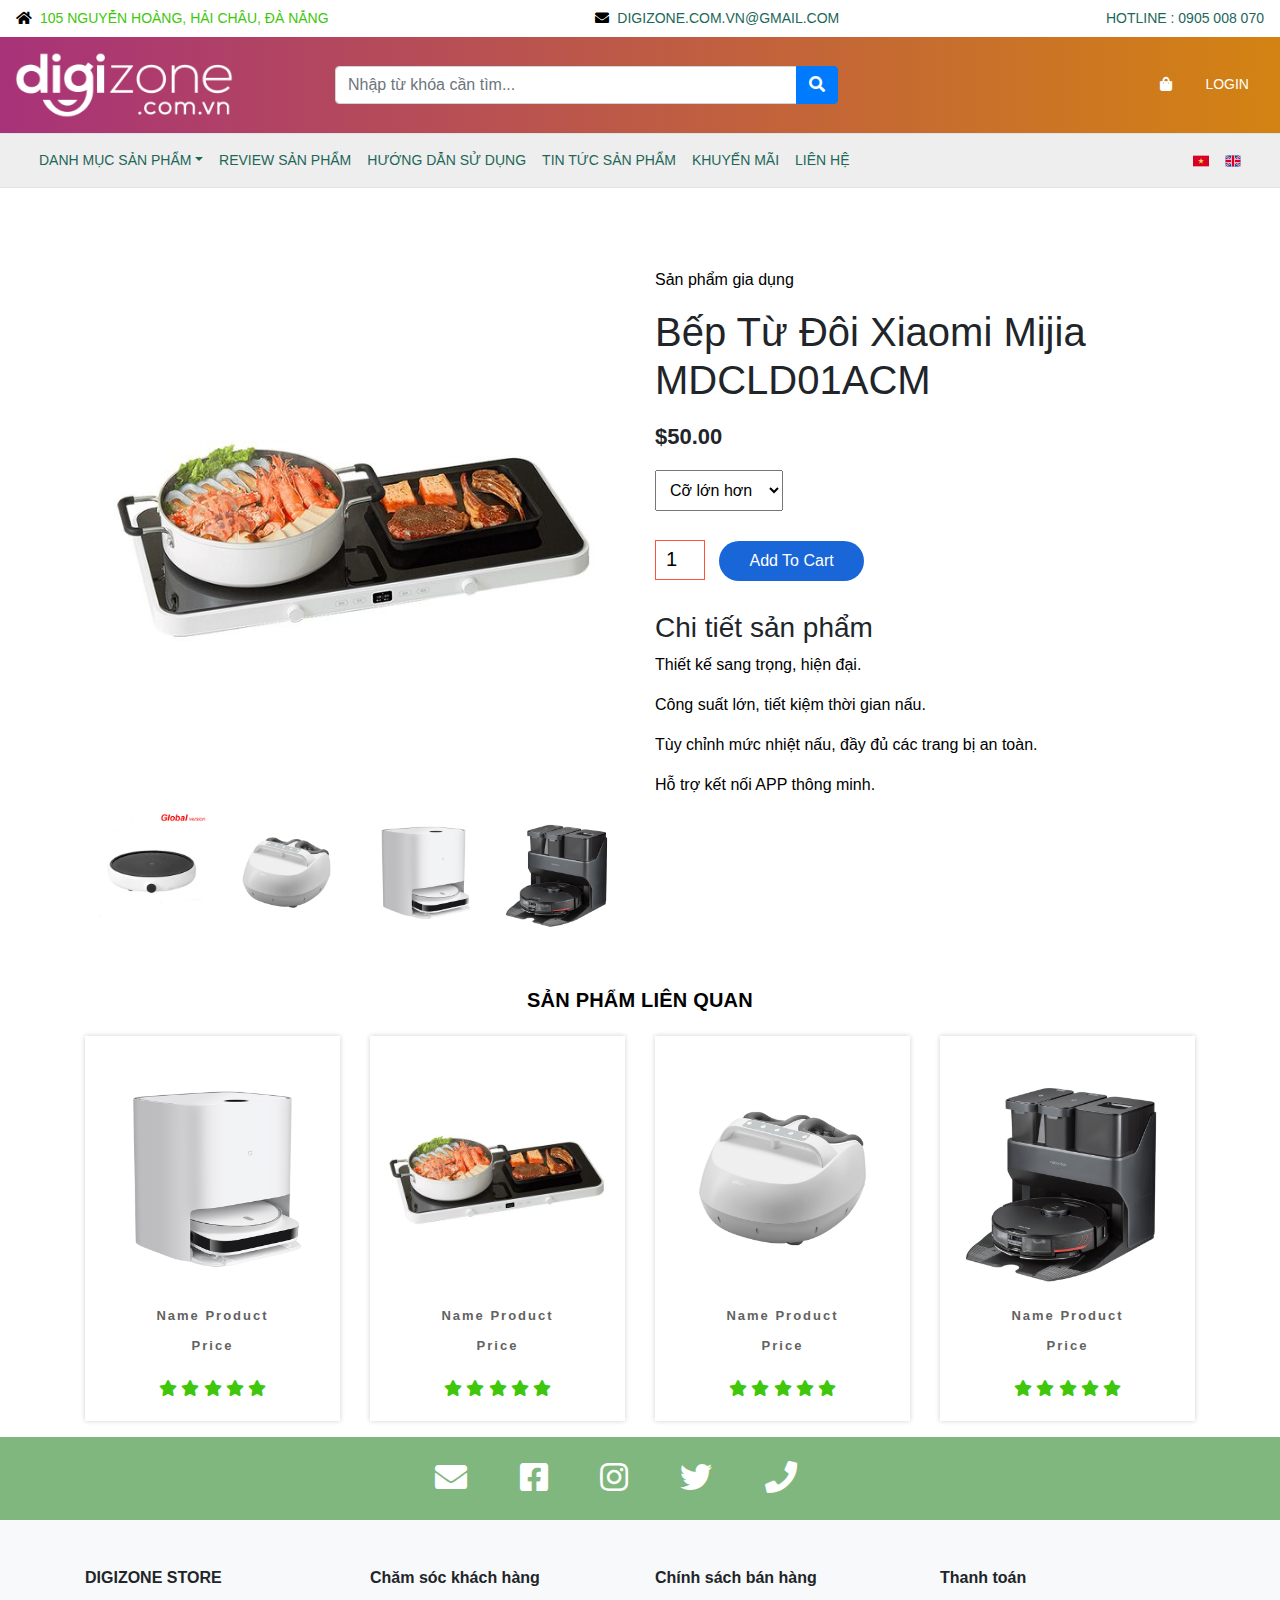
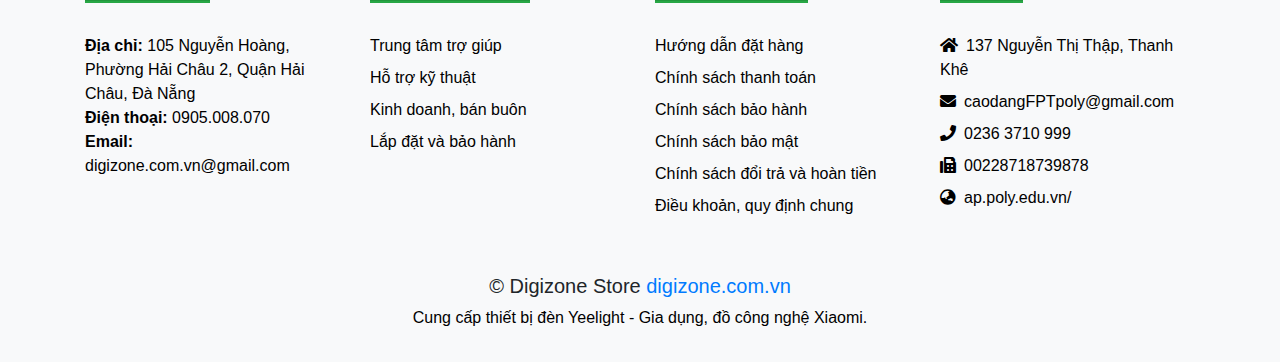
<file: index.html>
<!doctype html>
<html xmlns="http://thymeleaf.org" lang="en">

<head>
    <title>Detail</title>
    <!-- Required meta tags -->
    <meta charset="utf-8">
    <meta name="viewport" content="width=device-width, initial-scale=1, shrink-to-fit=no">

    <!-- Link icon -->
    <link rel="shortcut icon" href="logodigi2.png" type="image/x-icon">
    

    <!-- fontawesome cdn -->
    <link rel="stylesheet" href="https://cdnjs.cloudflare.com/ajax/libs/font-awesome/5.15.4/css/all.min.css" integrity="sha512-1ycn6IcaQQ40/MKBW2W4Rhis/DbILU74C1vSrLJxCq57o941Ym01SwNsOMqvEBFlcgUa6xLiPY/NS5R+E6ztJQ==" crossorigin="anonymous" referrerpolicy="no-referrer"
    />

    <!-- Link css -->
    
    <link rel="stylesheet" href="layout.css">

    <!-- Bootstrap CSS -->
    <link rel="stylesheet" href="https://stackpath.bootstrapcdn.com/bootstrap/4.3.1/css/bootstrap.min.css" integrity="sha384-ggOyR0iXCbMQv3Xipma34MD+dH/1fQ784/j6cY/iJTQUOhcWr7x9JvoRxT2MZw1T" crossorigin="anonymous">
    <style>
        .single-product{
    margin-top: 80px;

}
.single-product .col-6 img{
    padding: 0;
}
.single-product .col-6{
    padding: 20px;
} 
.single-product h4{
    margin: 20px 0;
    font-size: 22px;
    font-weight: bold;
}
.single-product select{
    display: block;
    padding: 10px;
    margin-top: 20px;
}
.single-product input{
    width: 50px;
    height: 40px;
    padding-left: 10px;
    font-size: 20px;
    margin-right: 10px;
    border: 1px solid #ff523b;
}
.small-img-row{
    
    display: flex;
    justify-content: space-between;
}
.small-img-col{
    flex-basis: 24%;
    cursor: pointer;
}
.btn-add{
    display: inline-block;
    background: #1966d8;
    color: #fff;
    padding: 8px 30px;
    margin: 30px 0;
    border-radius: 30px;
    transition: background 0.5s;
}
    </style>
</head>

<body>
    <header class="section-header">
        <!-- Top header -->
        <div class="top-header">
            <ul class="nav justify-content-end">
                <li class="nav-item mr-auto">
                    <a class="nav-link active" href="#"><i class="fas fa-home mr-2"></i>105 Nguyễn Hoàng, Hải Châu, Đà Nẵng</a>
                </li>
                <li class="nav-item mr-auto">
                    <a class="nav-link" href="#"><i class="fas fa-envelope mr-2"></i>digizone.com.vn@gmail.com</a>
                </li>
                <li class="nav-item">
                    <a class="nav-link disabled" href="#">Hotline : 0905 008 070</a>
                </li>
            </ul>
        </div>
        <!-- header -->
        <section class="header-main border-bottom">
            <div class="container-fluid">
                <div class="row align-items-center">
                    <div class="col-lg-3 col-sm-4 col-md-4 col-5">
                        <a href="#" class="brand-wrap">
                            <img class="logo img-fluid w-75" src="logodigi2.png">
                            <!-- <span class="logo">Digizone</span> -->
                        </a>
                    </div>
                    <div class="col-lg-4 col-xl-5 col-sm-8 col-md-4 d-none d-md-block">
                        <form action="#" class="search-wrap">
                            <div class="input-group w-100"> <input type="text" class="form-control search-form" style="width:55%;" placeholder="Nhập từ khóa cần tìm...">
                                <div class="input-group-append"> <button class="btn btn-primary search-button" type="submit"> <i class="fa fa-search"></i> </button> </div>
                            </div>
                        </form>
                    </div>
                    <div class="col-lg-5 col-xl-4 col-sm-8 col-md-4 col-7">
                        <div class="d-flex justify-content-end">
                            <div class="dropdown btn-group"> <a class="nav-link nav-icons" href="#" id="navbarDropdownMenuLink1" data-toggle="dropdown" aria-haspopup="true" aria-expanded="false"><i class="fas fa fa-shopping-bag"></i></a>

                            </div> <span class="vl"></span> <a class="nav-link nav-user-img" href="#" data-toggle="modal" data-target="#login-modal"><span class="login">LOGIN</span></a>
                        </div>
                    </div>
                </div>
            </div>
        </section>

        <!-- nav -->
        <nav class="navbar navbar-expand-md navbar-main border-bottom">
            <div class="container-fluid">
                <form class="d-md-none my-2">
                    <div class="input-group"> <input type="search" name="search" class="form-control" placeholder="Search" required="">
                        <div class="input-group-append"> <button type="submit" class="btn btn-secondary"> <i class="fa fa-search"></i> </button> </div>
                    </div>
                </form> <button class="navbar-toggler collapsed" type="button" data-toggle="collapse" data-target="#dropdown6" aria-expanded="false"> <span class="navbar-toggler-icon"></span> </button>
                <div class="navbar-collapse collapse" id="dropdown6">
                    <ul class="navbar-nav mr-auto">
                        <li class="nav-item dropdown"> <a class="nav-link dropdown-toggle" href="" data-toggle="dropdown" aria-expanded="false">Danh mục sản phẩm</a>
                            <div class="dropdown-menu">
                                <a class="dropdown-item" href="">Thiệt bị gia dụng</a>
                                <a class="dropdown-item" href="">Robot hút bụi</a>
                                <a class="dropdown-item" href="">Quạt + sưởi thông minh</a>
                                <a class="dropdown-item" href="">Máy lọc không khí</a>
                                <a class="dropdown-item" href="">Thiết bị sức khỏe</a>
                                <a class="dropdown-item" href="">Phụ kiện điện thoại</a>
                                <a class="dropdown-item" href="">Thiết bị mạng</a>
                                <a class="dropdown-item" href="">Đèn thông minh</a>
                                <a class="dropdown-item" href="">Thiết bị nhà thông minh</a>
                            </div>
                        </li>
                        <li class="nav-item"> <a class="nav-link" href="">Review sản phẩm</a> </li>
                        <li class="nav-item"> <a class="nav-link" href="">Hướng dẫn sử dụng</a> </li>
                        <li class="nav-item"> <a class="nav-link" href="">Tin tức sản phẩm</a> </li>
                        <li class="nav-item"> <a class="nav-link" href="">Khuyến mãi</a> </li>
                        <li class="nav-item"> <a class="nav-link" href="">Liên hệ</a> </li>

                    </ul>

                    <ul class="navbar-nav ml-auto">
                        <li class="nav-item">
                            <a class="nav-link" href=""><img src="vietnam.png" alt=""></a>
                        </li>
                        <li class="nav-item">
                            <a class="nav-link" href=""><img src="united-kingdom.png" alt=""></a>
                        </li>
                    </ul>
                </div>
            </div>
        </nav>
        <!-- slide -->
        <!-- <div id="carouselExampleControls" class="carousel slide" data-interval="1700" data-ride="carousel">
            <div class="carousel-inner">
                <div class="carousel-item active">
                    <a href=""><img class="d-block w-100" src="https://digizone.com.vn/wp-content/uploads/2022/09/tivia2-1536x520.png" alt="First slide"></a>
                </div>
                <div class="carousel-item">
                    <a href=""><img class="d-block w-100" src="https://digizone.com.vn/wp-content/uploads/2022/09/himoz20-1536x520.png" alt="Second slide"></a>
                </div>
                <div class="carousel-item">
                    <a href=""><img class="d-block w-100" src="https://digizone.com.vn/wp-content/uploads/2022/08/Xa%CC%89-Ha%CC%80ng-He%CC%803-1536x520.png" alt="Third slide"></a>
                </div>
            </div>
            <a class="carousel-control-prev" href="#carouselExampleControls" role="button" data-slide="prev">
                <span class="carousel-control-prev-icon" aria-hidden="true"></span>
                <span class="sr-only">Previous</span>
            </a>
            <a class="carousel-control-next" href="#carouselExampleControls" role="button" data-slide="next">
                <span class="carousel-control-next-icon" aria-hidden="true"></span>
                <span class="sr-only">Next</span>
            </a>
        </div> -->
    </header>

    <main>
        <div class="container">
            <div class="small-container single-product">
                <div class="row">
                    <div class="col-sm-6">
                        <img src="bep-tu-doi-thong-minh-mijia-mdcld01acm-1.jpg" width="100%" id="productImg">
    
                        <div class="small-img-row">
                            <div class="small-img-col">
                                <img src="bep-dien-tu-zhiwu-zhu__nnn_.jpg" width="100%" class="small-img">
                            </div>
                            <div class="small-img-col">
                                <img src="may-massage-chan-leravan_n_.jpg" width="100%" class="small-img">
                            </div>
                            <div class="small-img-col">
                                <img src="c66752476f22274d8fdd89594ae2a168.jpg" width="100%" class="small-img">
                            </div>
                            <div class="small-img-col">
                                <img src="DCFBCD0ED8-SP-11426226-1-800x800.jpg" width="100%" class="small-img">
                            </div>
                        </div>
                    </div>
                    <div class="col-sm-6">
                        <p >Sản phẩm gia dụng</p>
                        <h1>Bếp Từ Đôi Xiaomi Mijia MDCLD01ACM</h1>
                        <h4>$50.00</h4>
                        <select  style="display: block; padding: 10px; margin-top: 20px;">
                            <option>Cỡ lớn hơn</option>
                            <option>Màu hồng</option>
                            <option>Cỡ nhỏ hơn</option>
                        </select>
                        <input class="mt-2" type="number" value="1">
                        <a href="" class="btn-add">Add To Cart</a>
                        
    
                        <h3>Chi tiết sản phẩm</h3>
                        
                            <p>Thiết kế sang trọng, hiện đại.</p>
                            <p>Công suất lớn, tiết kiệm thời gian nấu.</p>
                            <p>Tùy chỉnh mức nhiệt nấu, đầy đủ các trang bị an toàn.</p>
                            <p>Hỗ trợ kết nối APP thông minh.</p>
                    </div>
                </div>
            </div>
        </div>
        
        

        <section id="pricing" class="padd-section text-center wow fadeInUp mt-5" style="visibility: visible; animation-name: fadeInUp;">
            <div class="section-header">
                <h2 class="section-title">Sản phẩm liên quan</h2>
            </div>
            <div class="container">
                <div class="row">
                    
                    <div class="col-md-4 col-6 col-sm-6 col-lg-3 pb-3">
                        <div class="block-pricing">
                            <div class="table">
                                <div class="special-img position-relative overflow-hidden">
                                    <img src="c66752476f22274d8fdd89594ae2a168.jpg" class="w-100">
                                    <span class="position-absolute bg-primary text-white d-flex align-items-center justify-content-center">Sale</span>
                                </div>
                                <ul class="list-unstyled">
                                    <li><b>Name Product</b></li>
                                    <li><b>Price</b></li>
                                </ul>
                                <div class="text-center">
                                    <div class="rating mt-3">
                                        <span class="text-primary_1"><i class = "fas fa-star"></i></span>
                                        <span class="text-primary_1"><i class = "fas fa-star"></i></span>
                                        <span class="text-primary_1"><i class = "fas fa-star"></i></span>
                                        <span class="text-primary_1"><i class = "fas fa-star"></i></span>
                                        <span class="text-primary_1"><i class = "fas fa-star"></i></span>
                                    </div>
                                </div>
                            </div>
                        </div>
                    </div>
                    <div class="col-md-4 col-6 col-sm-6 col-lg-3 pb-3">
                        <div class="block-pricing">
                            <div class="table">
                                <div class="special-img position-relative overflow-hidden">
                                    <img src="bep-tu-doi-thong-minh-mijia-mdcld01acm-1.jpg" class="w-100">
                                    <span class="position-absolute bg-primary text-white d-flex align-items-center justify-content-center">sale</span>
                                </div>
                                <ul class="list-unstyled">
                                    <li><b>Name Product</b></li>
                                    <li><b>Price</b></li>
                                </ul>
                                <div class="text-center">
                                    <div class="rating mt-3">
                                        <span class="text-primary_1"><i class = "fas fa-star"></i></span>
                                        <span class="text-primary_1"><i class = "fas fa-star"></i></span>
                                        <span class="text-primary_1"><i class = "fas fa-star"></i></span>
                                        <span class="text-primary_1"><i class = "fas fa-star"></i></span>
                                        <span class="text-primary_1"><i class = "fas fa-star"></i></span>
                                    </div>
                                </div>
                            </div>
                        </div>
                    </div>

                    <div class="col-md-4 col-6 col-sm-6 col-lg-3 pb-3">
                        <div class="block-pricing">
                            <div class="table">
                                <div class="special-img position-relative overflow-hidden">
                                    <img src="may-massage-chan-leravan_n_.jpg" class="w-100">
                                    <span class="position-absolute bg-primary text-white d-flex align-items-center justify-content-center">sale</span>
                                </div>
                                <ul class="list-unstyled">
                                    <li><b>Name Product</b></li>
                                    <li><b>Price</b></li>
                                </ul>
                                <div class="text-center">
                                    <div class="rating mt-3">
                                        <span class="text-primary_1"><i class = "fas fa-star"></i></span>
                                        <span class="text-primary_1"><i class = "fas fa-star"></i></span>
                                        <span class="text-primary_1"><i class = "fas fa-star"></i></span>
                                        <span class="text-primary_1"><i class = "fas fa-star"></i></span>
                                        <span class="text-primary_1"><i class = "fas fa-star"></i></span>
                                    </div>
                                </div>
                            </div>
                        </div>
                    </div>

                    <div class="col-md-4 col-6 col-sm-6 col-lg-3 pb-3">
                        <div class="block-pricing">
                            <div class="table">
                                <div class="special-img position-relative overflow-hidden">
                                    <img src="DCFBCD0ED8-SP-11426226-1-800x800.jpg" class="w-100">
                                    <span class="position-absolute bg-primary text-white d-flex align-items-center justify-content-center">sale</span>
                                </div>
                                <ul class="list-unstyled">
                                    <li><b>Name Product</b></li>
                                    <li><b>Price</b></li>
                                </ul>
                                <div class="text-center">
                                    <div class="rating mt-3">
                                        <span class="text-primary_1"><i class = "fas fa-star"></i></span>
                                        <span class="text-primary_1"><i class = "fas fa-star"></i></span>
                                        <span class="text-primary_1"><i class = "fas fa-star"></i></span>
                                        <span class="text-primary_1"><i class = "fas fa-star"></i></span>
                                        <span class="text-primary_1"><i class = "fas fa-star"></i></span>
                                    </div>
                                </div>
                            </div>
                        </div>
                    </div>
                </div>
            </div>
        </section>
    </main>

    <footer class="page-footer bg-light">
        <div class="icon bg-footer">
            <div class="container">
                <div class="row py-4 d-flex align-items-center">
                    <div class="col-md-12 text-center">
                        <a href="#"><i class="fas fa-envelope mr-5 fa-2x"></i></a>
                        <a href="#"><i class="fab fa-facebook-square mr-5 fa-2x"></i></a>
                        <a href="#"><i class="fab fa-instagram mr-5 fa-2x"></i></i></a>
                        <a href="#"><i class="fab fa-twitter mr-5 fa-2x"></i></i></a>
                        <a href="#"><i class="fas fa-phone mr-5 fa-2x"></i></i></a>
                    </div>
                </div>
            </div>
        </div>

        <div class="container text-center text-md-left mt-5">
            <div class="row">
                <div class="col-md-3 mx-auto mb-4">
                    <h6>
                        <Strong>DIGIZONE STORE</Strong>
                    </h6>
                    <hr class="bg-success mt-1 d-inline-block mx-auto" style="width: 125px; height: 2px;">
                    <p class="mt-2"><span class="text" style="color: #000000; font-size: 100%;"><strong>Địa chỉ:</strong> 105 Nguyễn Hoàng, Phường Hải Châu 2, Quận Hải Châu, Đà Nẵng</span><br><span style="color: #000000; font-size: 100%;"><strong><span class="text">Điện thoại: </span></strong>
                        <a class="text-is-phone-number" style="color: #000000;">0905.008.070</a>
                        </span><br><span style="color: #000000; font-size: 100%;"><strong><span class="text">Email: </span></strong>
                        </span><a href="mailto:digizone.com.vn@gmail.com" target="_blank" rel="noopener"><span style="color: #000000;">digizone.com.vn@gmail.com</span></a></p>

                </div>

                <div class="col-md-3 mx-auto mb-4">
                    <h6><strong>Chăm sóc khách hàng</strong></h6>
                    <hr class="bg-success mt-1 d-inline-block mx-auto" style="width: 160px; height: 2px;">
                    <ul class="list-unstyled">
                        <li class="my-2">
                            <a style="text-decoration: none" href="#">Trung tâm trợ giúp</a>
                        </li>
                        <li class="my-2">
                            <a style="text-decoration: none" href="#">Hỗ trợ kỹ thuật</a>
                        </li>
                        <li class="my-2">
                            <a style="text-decoration: none" href="#">Kinh doanh, bán buôn</a>
                        </li>
                        <li class="my-2">
                            <a style="text-decoration: none" href="#">Lắp đặt và bảo hành</a>
                        </li>
                    </ul>
                </div>

                <div class="col-md-3 mx-auto mb-4">
                    <h6><strong>Chính sách bán hàng</strong></h6>
                    <hr class="bg-success mt-1 d-inline-block mx-auto" style="width: 153px; height: 2px;">
                    <ul class="list-unstyled">
                        <li class="my-2">
                            <a style="text-decoration: none" href="#">Hướng dẫn đặt hàng</a>
                        </li>
                        <li class="my-2">
                            <a style="text-decoration: none" href="#">Chính sách thanh toán</a>
                        </li>
                        <li class="my-2">
                            <a style="text-decoration: none" href="#">Chính sách bảo hành</a>
                        </li>
                        <li class="my-2">
                            <a style="text-decoration: none" href="#">Chính sách bảo mật</a>
                        </li>
                        <li class="my-2">
                            <a style="text-decoration: none" href="#">Chính sách đổi trả và hoàn tiền</a>
                        </li>
                        <li class="my-2">
                            <a style="text-decoration: none" href="#">Điều khoản, quy định chung</a>
                        </li>
                    </ul>
                </div>

                <div class="col-md-3 mx-auto mb-4">
                    <h6><strong>Thanh toán</strong></h6>
                    <hr class="bg-success mt-1 d-inline-block mx-auto" style="width: 83px; height: 2px;">
                    <ul class="list-unstyled">
                        <li class="my-2">
                            <a style="text-decoration: none" href="#"><i class="fas fa-home mr-2"></i>137 Nguyễn Thị Thập, Thanh Khê</a>
                        </li>
                        <li class="my-2">
                            <a style="text-decoration: none" href="#"><i class="fas fa-envelope mr-2"></i>caodangFPTpoly@gmail.com</a>
                        </li>
                        <li class="my-2">
                            <a style="text-decoration: none" href="#"><i class="fas fa-phone mr-2"></i>0236 3710 999</a>
                        </li>
                        <li class="my-2">
                            <a style="text-decoration: none" href="#"><i class="fas fa-fax mr-2"></i>00228718739878</a>
                        </li>
                        <li class="my-2">
                            <a href="https://ap.poly.edu.vn/"><i class="fas fa-globe-asia mr-2"></i>ap.poly.edu.vn/</a>
                        </li>

                    </ul>
                </div>

            </div>
        </div>
        <div class="footer-copyright text-center py-3 bg-light">
            <h5>&copy; Digizone Store
                <a href="https://digizone.com.vn/">digizone.com.vn</a></h5>
            <p>Cung cấp thiết bị đèn Yeelight - Gia dụng, đồ công nghệ Xiaomi.</p>
        </div>
    </footer>


    <!-- scrip click anh  -->
    <script>
        var productImg = document.getElementById("productImg");
        var SmallImg = document.getElementsByClassName("small-img");

        SmallImg[0].onclick = function()
            {
                productImg.src = SmallImg[0].src;
            }
        SmallImg[1].onclick = function()
            {
                productImg.src = SmallImg[1].src;
            }
        SmallImg[2].onclick = function()
            {
                productImg.src = SmallImg[2].src;
            }
        SmallImg[3].onclick = function()
            {
                productImg.src = SmallImg[3].src;
            }

    </script>
    <!-- Optional JavaScript -->
    <!-- jQuery first, then Popper.js, then Bootstrap JS -->
    <script src="https://code.jquery.com/jquery-3.3.1.slim.min.js" integrity="sha384-q8i/X+965DzO0rT7abK41JStQIAqVgRVzpbzo5smXKp4YfRvH+8abtTE1Pi6jizo" crossorigin="anonymous"></script>
    <script src="https://cdnjs.cloudflare.com/ajax/libs/popper.js/1.14.7/umd/popper.min.js" integrity="sha384-UO2eT0CpHqdSJQ6hJty5KVphtPhzWj9WO1clHTMGa3JDZwrnQq4sF86dIHNDz0W1" crossorigin="anonymous"></script>
    <script src="https://stackpath.bootstrapcdn.com/bootstrap/4.3.1/js/bootstrap.min.js" integrity="sha384-JjSmVgyd0p3pXB1rRibZUAYoIIy6OrQ6VrjIEaFf/nJGzIxFDsf4x0xIM+B07jRM" crossorigin="anonymous"></script>
</body>

</html>
</file>
<file: layout.css>
* {
    margin: 0;
    padding: 0;
}

body {
    background-color: #ebebeb;
}

.text-primary_1 i {
    color: #3EC70B!important;
}

.list-unstyled a,
p {
    color: #000000;
    text-decoration: none;
}

.list-unstyled a:hover {
    color: #3EC70B;
    text-decoration: none;
}

#pricing .block-pricing {
    background: #fff;
    box-shadow: 0 0 0 0 rgba(0, 0, 0, 0.2), 0 0 5px 0 rgba(0, 0, 0, 0.19);
    display: inline-block;
    position: relative;
    width: 100%
}

#pricing .block-pricing .table {
    margin-bottom: 0;
    padding: 20px 5px;
    max-width: 100%;
    width: 100%
}

.block-pricing li {
    color: #626262;
    font-size: 13px;
    font-weight: 400;
    letter-spacing: 2px;
    line-height: 30px;
    text-transform: capitalize
}

.special-img img {
    -webkit-transition: all 0.3s ease;
    -o-transition: all 0.3s ease;
    transition: all 0.3s ease;
}

.special-img:hover img {
    -webkit-transform: scale(1.1);
    -ms-transform: scale(1.1);
    transform: scale(1.1);
}

.bg-custom {
    background-color: #3AB4F2;
}

.bg-footer {
    background-color: #7FB77E;
}

.icon a {
    color: white;
}

.nav-link {
    font-size: 14px;
    color: #000 !important;
    font-weight: bold;
}


/* header */

.header-main {
    position: relative;
    padding-top: 7px;
    padding-bottom: 7px;
    background-image: linear-gradient(-90deg, #d38312, #a83279);
}

.brand-wrap {
    text-decoration: none !important
}

.icon-sm {
    width: 48px;
    height: 48px;
    line-height: 48px !important;
    font-size: 20px
}

.widget-header {
    display: inline-block;
    vertical-align: middle;
    position: relative
}

.mr-3,
.mx-3 {
    margin-right: 1rem !important
}

.search-button {
    color: #007bff;
    border-color: #ffffff;
}

.navbar-main {
    background-color: #EEEEEE
}

.navbar-toggler {
    color: rgba(0, 0, 0, 0.5);
    color: rgba(0, 0, 0, 0.5);
    border-color: rgba(0, 0, 0, 0.1) !important
}

.navbar-toggler {
    padding: 4px;
    font-size: 1.25rem;
    line-height: 1;
    background-color: transparent;
    border: 1px solid transparent;
    border-radius: 0.37rem
}

.dropdown-item {
    display: block;
    width: 100%;
    padding: .45rem 1.5rem;
    clear: both;
    font-weight: 400;
    color: #212529;
    text-align: inherit;
    white-space: nowrap;
    background-color: transparent;
    border: 0;
    font-family: 'Times New Roman', Times, serif;
}

.navbar-toggler-icon {
    background-image: url(https://img.icons8.com/ios/50/000000/menu.png) !important
}

.nav-link {
    color: #1C6758 !important;
    font-size: 14px;
    font-weight: 500;
    text-transform: capitalize;
    text-transform: uppercase;
}

.nav-item :hover {
    color: #3EC70B !important;
}

.vl {
    border-left: 1px solid #fff;
    height: 100%
}

.fas {
    color: #fff
}

.login {
    color: white
}

.list-unstyled .fas {
    color: #000;
}

.top-header .fas {
    color: #000;
}

.section-title,
.text-pink-gradient {
    font-weight: 600;
    font-style: normal;
    letter-spacing: .01em;
}

.section-title {
    font-size: 20px;
    line-height: 155%;
    color: #000000;
    margin-bottom: 20px;
    text-transform: uppercase;
}

.page-section {
    padding: 24px 40px;
}
</file>
